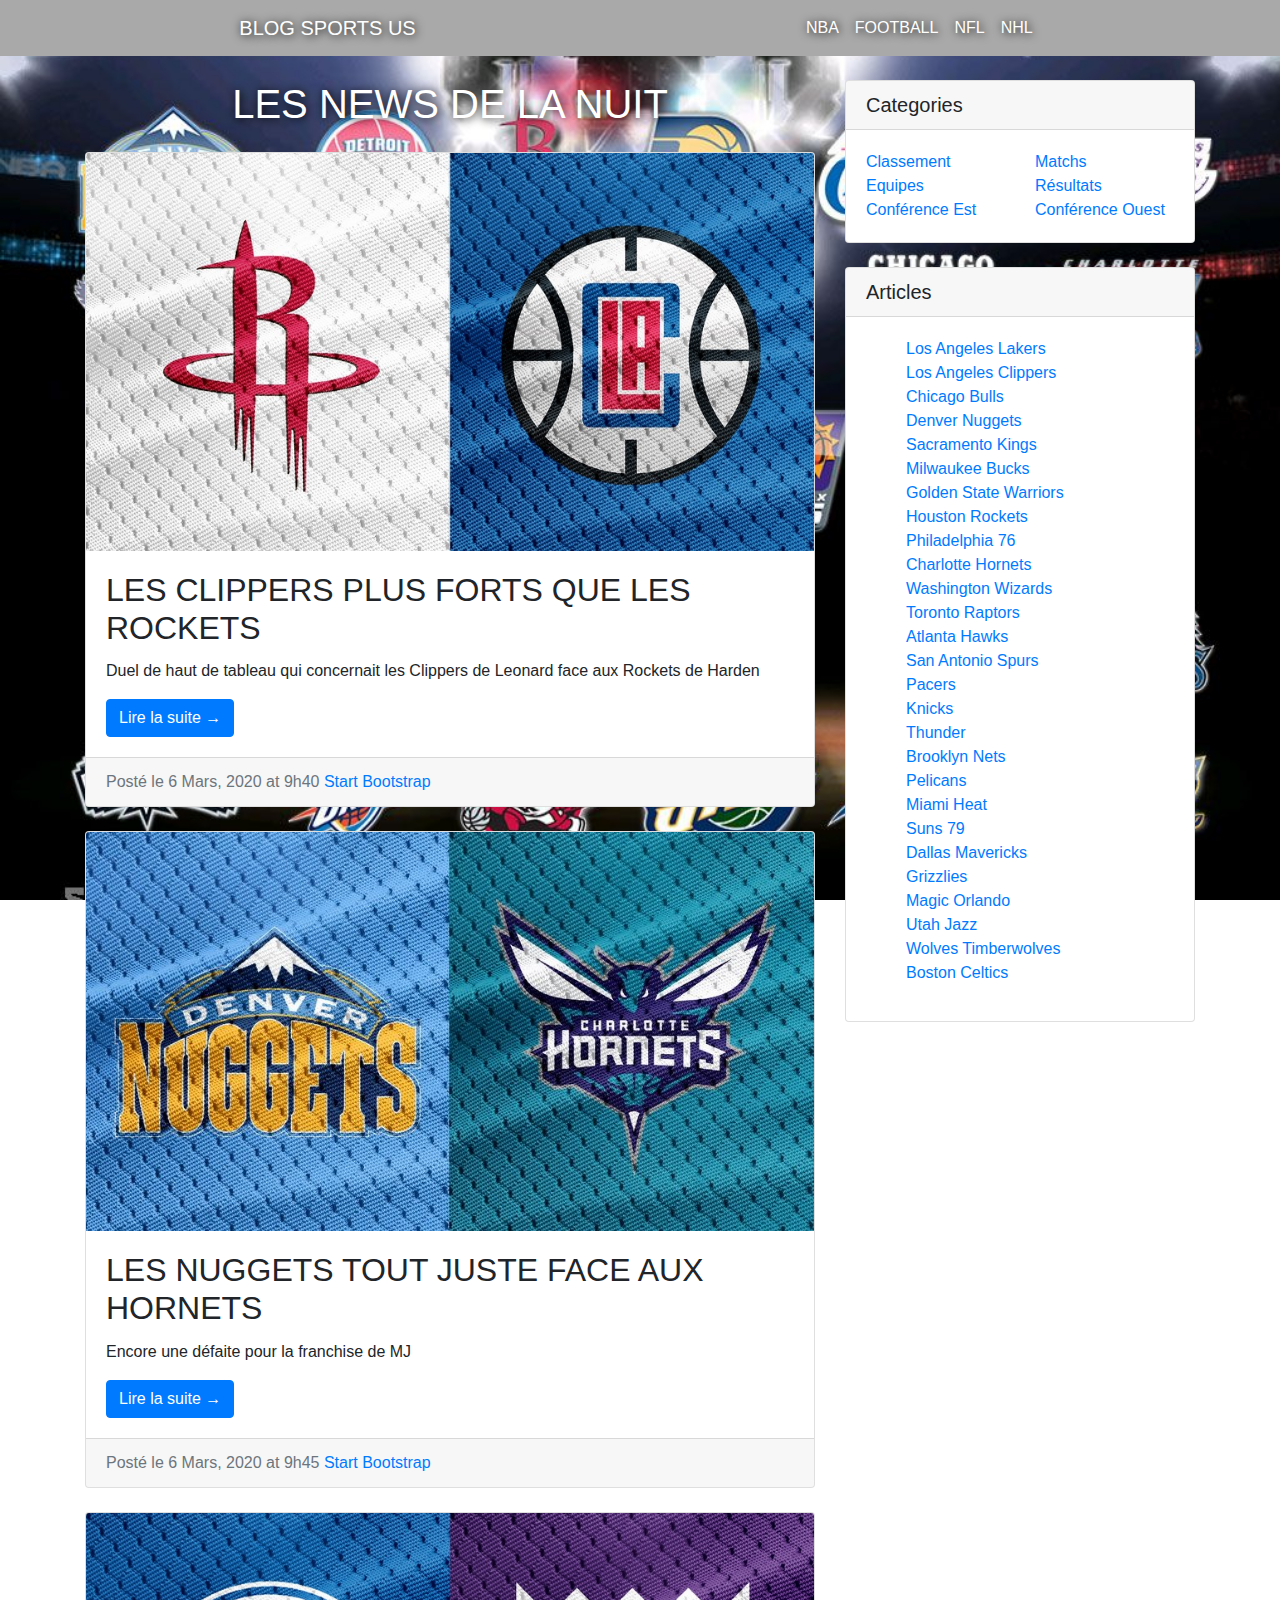
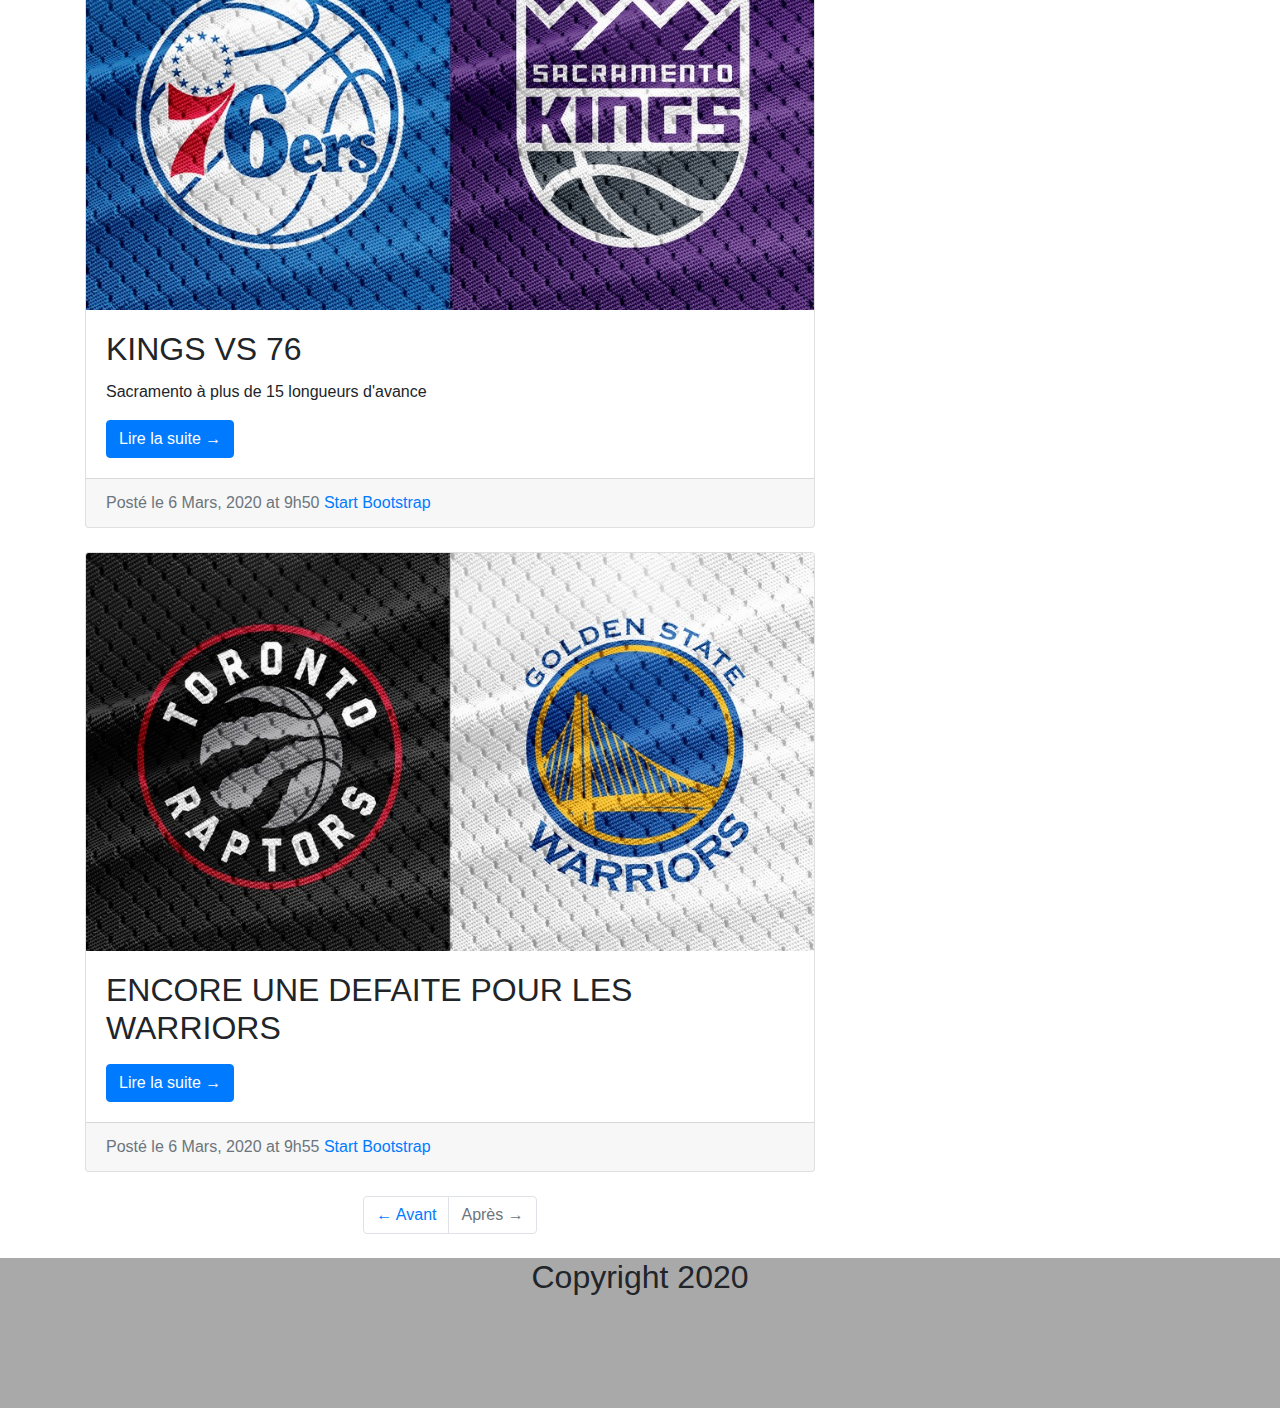
<file: index.html>
<!DOCTYPE html>
<html lang="fr">

<head>
    <meta charset="UTF-8">
    <meta name="viewport" content="width=device-width, initial-scale=1.0">
    <link rel="stylesheet" href="https://stackpath.bootstrapcdn.com/bootstrap/4.4.1/css/bootstrap.min.css"
        integrity="sha384-Vkoo8x4CGsO3+Hhxv8T/Q5PaXtkKtu6ug5TOeNV6gBiFeWPGFN9MuhOf23Q9Ifjh" crossorigin="anonymous"><link href="https://fonts.googleapis.com/css?family=Cinzel&display=swap" rel="stylesheet">
    <link rel="stylesheet" href="css/style.css">
    <title>BLOG SPORTS US</title>
</head>

<body>
    <section class="col-12 bg-light">


        <nav class="navbar navbar-expand-lg navbar-light bg-light mx-auto col-8">
            <a class="navbar-brand titre_blog" href="index.html">BLOG SPORTS US</a>
            <button class="navbar-toggler" type="button" data-toggle="collapse" data-target="#navbarNav"
                aria-controls="navbarNav" aria-expanded="false" aria-label="Toggle navigation">
                <span class="navbar-toggler-icon"></span>
            </button>
            <div class="collapse navbar-collapse justify-content-end" id="navbarNav">
                <ul class="navbar-nav">
                    <li class="nav-item">
                        <a class="nav-link liens" href="nba.html">NBA</a>
                    </li>
                    <li class="nav-item">
                        <a class="nav-link liens" href="football.html">FOOTBALL</a>
                    </li>
                    <li class="nav-item">
                        <a class="nav-link liens" href="nfl.html">NFL</a>
                    </li>
                    <li class="nav-item">
                        <a class="nav-link liens" href="nhl.html">NHL</a>
                    </li>
                </ul>
            </div>
        </nav>


    </section>

    <main>

        <div class="container">

            <div class="row">
        
                <!-- Blog colonnes -->
                <div class="col-md-8">
        
                    <h1 class="my-4 titre_accueil text-center">LES NEWS DE LA NUIT
                    </h1>
        
                    <!-- Blog Post -->
                    <div class="card mb-4">
                        <img class="card-img-top" src="img/logo.jpg" alt="Card image cap">
                        <div class="card-body">
                            <h2 class="card-title">LES CLIPPERS PLUS FORTS QUE LES ROCKETS</h2>
                            <p class="card-text">Duel de haut de tableau qui concernait les Clippers de Leonard face aux Rockets de Harden</p>
                            <a href="#" class="btn btn-primary">Lire la suite →</a>
                        </div>
                        <div class="card-footer text-muted">
                            Posté le 6 Mars, 2020 at 9h40
                            <a href="#">Start Bootstrap</a>
                        </div>
                    </div>
        
                    <!-- Blog Post -->
                    <div class="card mb-4">
                        <img class="card-img-top" src="img/nuggets_vs_hornets.jpeg" alt="Card image cap">
                        <div class="card-body">
                            <h2 class="card-title">LES NUGGETS TOUT JUSTE FACE AUX HORNETS</h2>
                            <p class="card-text">Encore une défaite pour la franchise de MJ </p>
                            <a href="#" class="btn btn-primary">Lire la suite →</a>
                        </div>
                        <div class="card-footer text-muted">
                            Posté le 6 Mars, 2020 at 9h45
                            <a href="#">Start Bootstrap</a>
                        </div>
                    </div>
        
                    <!-- Blog Post -->
                    <div class="card mb-4">
                        <img class="card-img-top" src="img/76ers-vs-kings.jpg" alt="Card image cap">
                        <div class="card-body">
                            <h2 class="card-title">KINGS VS 76</h2>
                            <p class="card-text">Sacramento à plus de 15 longueurs d'avance</p>
                            <a href="#" class="btn btn-primary">Lire la suite →</a>
                        </div>
                        <div class="card-footer text-muted">
                            Posté le 6 Mars, 2020 at 9h50
                            <a href="#">Start Bootstrap</a>
                        </div>
                    </div>

                     <!-- Blog Post -->
                     <div class="card mb-4">
                        <img class="card-img-top" src="img/warriors-raptors.jpg" alt="Card image cap">
                        <div class="card-body">
                            <h2 class="card-title">ENCORE UNE DEFAITE POUR LES WARRIORS</h2>
                            <p class="card-text"></p>
                            <a href="#" class="btn btn-primary">Lire la suite →</a>
                        </div>
                        <div class="card-footer text-muted">
                            Posté le 6 Mars, 2020 at 9h55
                            <a href="#">Start Bootstrap</a>
                        </div>
                    </div>
        
                    <!-- Pagination -->
                    <ul class="pagination justify-content-center mb-4">
                        <li class="page-item">
                            <a class="page-link" href="#">← Avant</a>
                        </li>
                        <li class="page-item disabled">
                            <a class="page-link" href="#">Après →</a>
                        </li>
                    </ul>
        
                </div>
        
                <!-- Sidebar Widgets Column -->
                <div class="col-md-4">
        
        
                    <!-- Categories Widget -->
                    <div class="card my-4">
                        <h5 class="card-header">Categories</h5>
                        <div class="card-body">
                            <div class="row">
                                <div class="col-lg-6">
                                    <ul class="list-unstyled mb-0">
                                        <li>
                                            <a href="classement.html">Classement</a>
                                        </li>
                                        <li>
                                            <a href="#">Equipes</a>
                                        </li>
                                        <li>
                                            <a href="#">Conférence Est</a>
                                        </li>
                                    </ul>
                                </div>
                                <div class="col-lg-6">
                                    <ul class="list-unstyled mb-0">
                                        <li>
                                            <a href="#">Matchs</a>
                                        </li>
                                        <li>
                                            <a href="#">Résultats</a>
                                        </li>
                                        <li>
                                            <a href="#">Conférence Ouest</a>
                                        </li>
                                    </ul>
                                </div>
                            </div>
                        </div>
                    </div>


                    <div class="card my-4">
                        <h5 class="card-header">Articles</h5>
                        <div class="card-body">
                            <ul class="unordered_list">
                              <a href=""><li>Los Angeles Lakers</li></a>
                              <a href=""><li>Los Angeles Clippers</li></a>
                              <a href=""><li>Chicago Bulls</li></a>
                              <a href=""><li>Denver Nuggets</li></a>
                              <a href=""><li>Sacramento Kings</li></a>
                              <a href=""><li>Milwaukee Bucks</li></a>
                              <a href=""><li>Golden State Warriors</li></a>
                              <a href=""><li>Houston Rockets</li></a>
                              <a href=""><li>Philadelphia 76</li></a>
                              <a href=""><li>Charlotte Hornets</li></a>
                              <a href=""><li>Washington Wizards</li></a>
                              <a href=""><li>Toronto Raptors</li></a>
                              <a href=""><li>Atlanta Hawks</li></a>
                              <a href=""><li>San Antonio Spurs</li></a>
                              <a href=""><li>Pacers</li></a>
                              <a href=""><li>Knicks</li></a>
                              <a href=""><li>Thunder</li></a>
                              <a href=""><li>Brooklyn Nets</li></a>
                              <a href=""><li>Pelicans</li></a>
                              <a href=""><li>Miami Heat</li></a>
                              <a href=""><li>Suns 79</li></a>
                              <a href=""><li>Dallas Mavericks</li></a>
                              <a href=""><li>Grizzlies</li></a>
                              <a href=""><li>Magic Orlando</li></a>
                              <a href=""><li>Utah Jazz</li></a>
                              <a href=""><li>Wolves Timberwolves</li></a>
                              <a href=""><li>Boston Celtics</li></a>
                            </ul>
                        </div>
                    </div>
                    </div>
        
                </div>
        
            </div>
            <!-- /.row -->
        
        </div>

    </main>

    <footer>
        <div class="footer text-center">
            <h2>Copyright 2020</h2>
        </div>
    </footer>

    <script src="https://code.jquery.com/jquery-3.4.1.slim.min.js"
        integrity="sha384-J6qa4849blE2+poT4WnyKhv5vZF5SrPo0iEjwBvKU7imGFAV0wwj1yYfoRSJoZ+n"
        crossorigin="anonymous"></script>
    <script src="https://cdn.jsdelivr.net/npm/popper.js@1.16.0/dist/umd/popper.min.js"
        integrity="sha384-Q6E9RHvbIyZFJoft+2mJbHaEWldlvI9IOYy5n3zV9zzTtmI3UksdQRVvoxMfooAo"
        crossorigin="anonymous"></script>
    <script src="https://stackpath.bootstrapcdn.com/bootstrap/4.4.1/js/bootstrap.min.js"
        integrity="sha384-wfSDF2E50Y2D1uUdj0O3uMBJnjuUD4Ih7YwaYd1iqfktj0Uod8GCExl3Og8ifwB6"
        crossorigin="anonymous"></script>
</body>

</html>
</file>
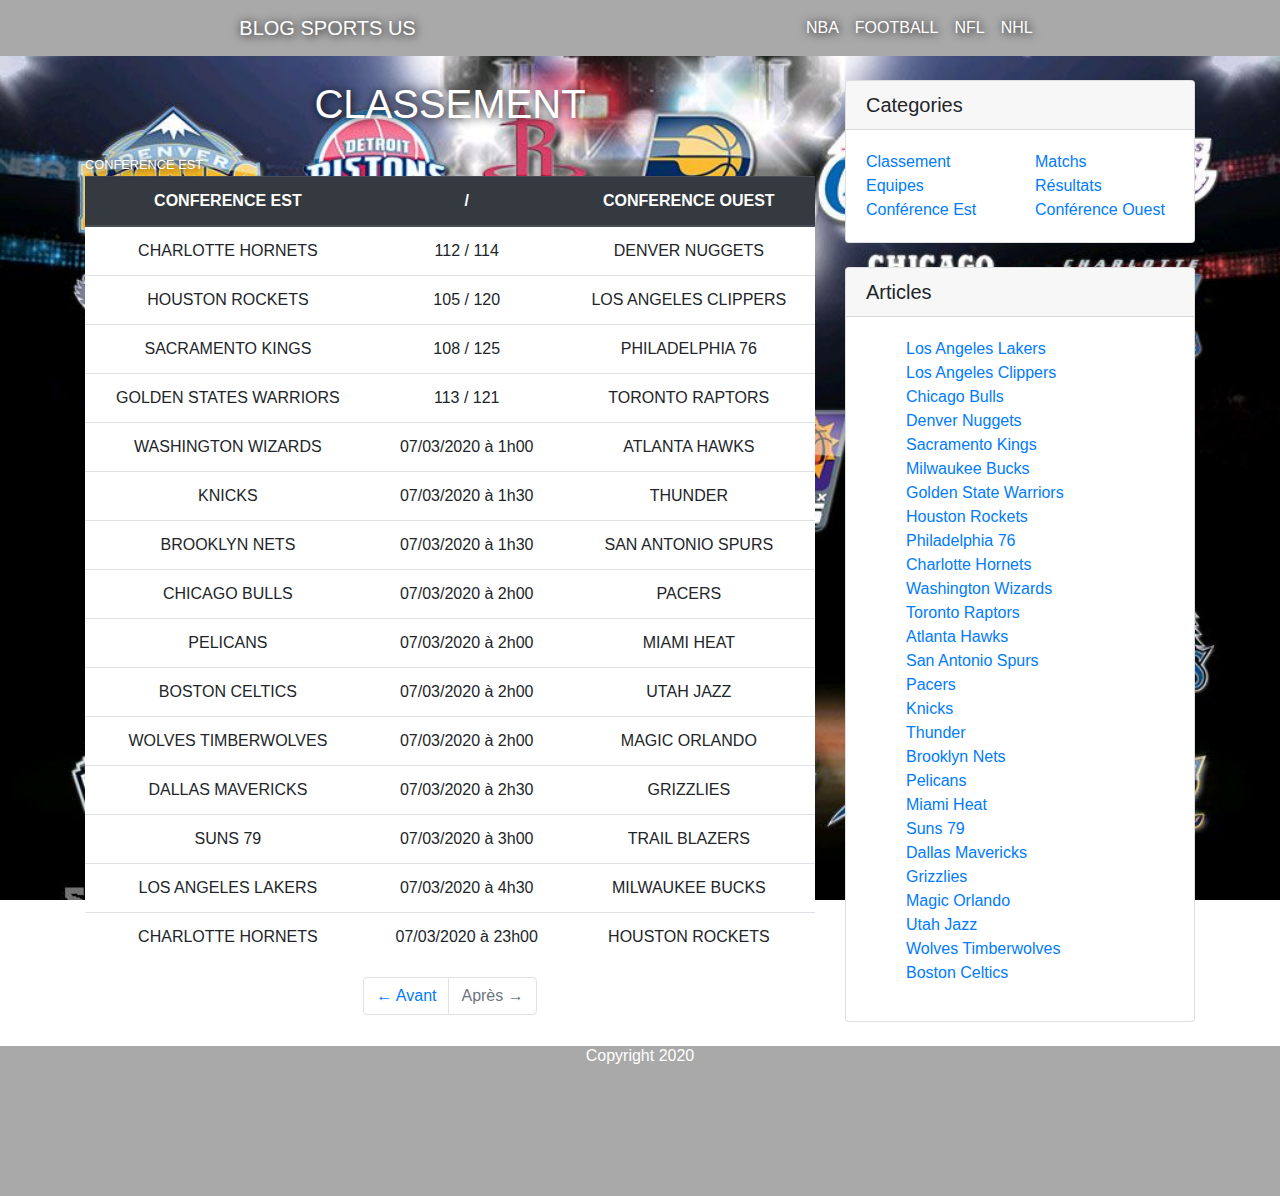
<file: classement.html>
<!DOCTYPE html>
<html lang="fr">

<head>
    <meta charset="UTF-8">
    <meta name="viewport" content="width=device-width, initial-scale=1.0">
    <link rel="stylesheet" href="https://stackpath.bootstrapcdn.com/bootstrap/4.4.1/css/bootstrap.min.css"
        integrity="sha384-Vkoo8x4CGsO3+Hhxv8T/Q5PaXtkKtu6ug5TOeNV6gBiFeWPGFN9MuhOf23Q9Ifjh" crossorigin="anonymous">
    <link rel="stylesheet" href="css/style.css">
    <title>BLOG SPORTS US</title>
</head>

<body>
    <section class="col-12 bg-light">


        <nav class="navbar navbar-expand-lg navbar-light bg-light mx-auto col-8">
            <a class="navbar-brand titre_blog" href="index.html">BLOG SPORTS US</a>
            <button class="navbar-toggler" type="button" data-toggle="collapse" data-target="#navbarNav"
                aria-controls="navbarNav" aria-expanded="false" aria-label="Toggle navigation">
                <span class="navbar-toggler-icon"></span>
            </button>
            <div class="collapse navbar-collapse justify-content-end" id="navbarNav">
                <ul class="navbar-nav">
                    <li class="nav-item">
                        <a class="nav-link liens" href="nba.html">NBA</a>
                    </li>
                    <li class="nav-item">
                        <a class="nav-link liens" href="football.html">FOOTBALL</a>
                    </li>
                    <li class="nav-item">
                        <a class="nav-link liens" href="nfl.html">NFL</a>
                    </li>
                    <li class="nav-item">
                        <a class="nav-link liens" href="nhl.html">NHL</a>
                    </li>
                </ul>
            </div>
        </nav>


    </section>

    <main>

        <div class="container">

            <div class="row">
        
                <!-- Blog colonnes -->
                <div class="col-md-8">
        
                    <h1 class="my-4 titre_accueil text-center">CLASSEMENT
                    </h1><small class="titre_accueil text-center">CONFERENCE EST</small>
        
                    <table class="table">
                        <thead class="thead-dark">
                          <tr>
                            <th scope="col">CONFERENCE EST</th>
                            <th scope="col">/</th>
                            <th scope="col">CONFERENCE OUEST</th>
                          </tr>
                        </thead>
                        <tbody>
                          <tr>
                            <td>CHARLOTTE HORNETS</td>
                            <td>112 / 114</td>
                            <td>DENVER NUGGETS</td>
                          </tr>
                          <tr>
                            <td>HOUSTON ROCKETS</td>
                            <td>105 / 120</td>
                            <td>LOS ANGELES CLIPPERS</td>
                          </tr>
                          <tr>
                            <td>SACRAMENTO KINGS</td>
                            <td>108 / 125</td>
                            <td>PHILADELPHIA 76</td>
                          </tr>
                          <tr>
                            <td>GOLDEN STATES WARRIORS</td>
                            <td>113 / 121</td>
                            <td>TORONTO RAPTORS</td>
                          </tr>
                          <tr>
                            <td>WASHINGTON WIZARDS</td>
                            <td>07/03/2020 à 1h00</td>
                            <td>ATLANTA HAWKS</td>
                          </tr>
                          <tr>
                            <td>KNICKS</td>
                            <td>07/03/2020 à 1h30</td>
                            <td>THUNDER</td>
                          </tr>
                          <tr>
                            <td>BROOKLYN NETS</td>
                            <td>07/03/2020 à 1h30</td>
                            <td>SAN ANTONIO SPURS</td>
                          </tr>
                          <tr>
                            <td>CHICAGO BULLS</td>
                            <td>07/03/2020 à 2h00</td>
                            <td>PACERS</td>
                          </tr>
                          <tr>
                            <td>PELICANS</td>
                            <td>07/03/2020 à 2h00</td>
                            <td>MIAMI HEAT</td>
                          </tr>
                          <tr>
                            <td>BOSTON CELTICS</td>
                            <td>07/03/2020 à 2h00</td>
                            <td>UTAH JAZZ</td>
                          </tr>
                          <tr>
                            <td>WOLVES TIMBERWOLVES</td>
                            <td>07/03/2020 à 2h00</td>
                            <td>MAGIC ORLANDO</td>
                          </tr>
                          <tr>
                            <td>DALLAS MAVERICKS</td>
                            <td>07/03/2020 à 2h30</td>
                            <td>GRIZZLIES</td>
                          </tr>
                          <tr>
                            <td>SUNS 79</td>
                            <td>07/03/2020 à 3h00</td>
                            <td>TRAIL BLAZERS</td>
                          </tr>
                          <tr>
                            <td>LOS ANGELES LAKERS</td>
                            <td>07/03/2020 à 4h30</td>
                            <td>MILWAUKEE BUCKS</td>
                          </tr>
                          <tr>
                            <td>CHARLOTTE HORNETS</td>
                            <td>07/03/2020 à 23h00</td>
                            <td>HOUSTON ROCKETS</td>
                          </tr>
                        </tbody>
                      </table>

                      
        
                    <!-- Pagination -->
                    <ul class="pagination justify-content-center mb-4">
                        <li class="page-item">
                            <a class="page-link" href="#">← Avant</a>
                        </li>
                        <li class="page-item disabled">
                            <a class="page-link" href="#">Après →</a>
                        </li>
                    </ul>
        
                </div>
        
                <!-- Sidebar Widgets Column -->
                <div class="col-md-4">
        
        
                    <!-- Categories Widget -->
                    <div class="card my-4">
                        <h5 class="card-header">Categories</h5>
                        <div class="card-body">
                            <div class="row">
                                <div class="col-lg-6">
                                    <ul class="list-unstyled mb-0">
                                        <li>
                                            <a href="#">Classement</a>
                                        </li>
                                        <li>
                                            <a href="#">Equipes</a>
                                        </li>
                                        <li>
                                            <a href="#">Conférence Est</a>
                                        </li>
                                    </ul>
                                </div>
                                <div class="col-lg-6">
                                    <ul class="list-unstyled mb-0">
                                        <li>
                                            <a href="#">Matchs</a>
                                        </li>
                                        <li>
                                            <a href="#">Résultats</a>
                                        </li>
                                        <li>
                                            <a href="#">Conférence Ouest</a>
                                        </li>
                                    </ul>
                                </div>
                            </div>
                        </div>
                    </div>
        
                    <!-- Side Widget -->
                    
                    <div class="card my-4">
                        <h5 class="card-header">Articles</h5>
                        <div class="card-body">
                            <ul class="unordered_list">
                              <a href=""><li>Los Angeles Lakers</li></a>
                              <a href=""><li>Los Angeles Clippers</li></a>
                              <a href=""><li>Chicago Bulls</li></a>
                              <a href=""><li>Denver Nuggets</li></a>
                              <a href=""><li>Sacramento Kings</li></a>
                              <a href=""><li>Milwaukee Bucks</li></a>
                              <a href=""><li>Golden State Warriors</li></a>
                              <a href=""><li>Houston Rockets</li></a>
                              <a href=""><li>Philadelphia 76</li></a>
                              <a href=""><li>Charlotte Hornets</li></a>
                              <a href=""><li>Washington Wizards</li></a>
                              <a href=""><li>Toronto Raptors</li></a>
                              <a href=""><li>Atlanta Hawks</li></a>
                              <a href=""><li>San Antonio Spurs</li></a>
                              <a href=""><li>Pacers</li></a>
                              <a href=""><li>Knicks</li></a>
                              <a href=""><li>Thunder</li></a>
                              <a href=""><li>Brooklyn Nets</li></a>
                              <a href=""><li>Pelicans</li></a>
                              <a href=""><li>Miami Heat</li></a>
                              <a href=""><li>Suns 79</li></a>
                              <a href=""><li>Dallas Mavericks</li></a>
                              <a href=""><li>Grizzlies</li></a>
                              <a href=""><li>Magic Orlando</li></a>
                              <a href=""><li>Utah Jazz</li></a>
                              <a href=""><li>Wolves Timberwolves</li></a>
                              <a href=""><li>Boston Celtics</li></a>
                            </ul>
                        </div>
                    </div>
        
                </div>
        
            </div>
            <!-- /.row -->
        
        </div>

    </main>

    <footer>
        <div class="footer text-center">
            <h2 class="copyright">Copyright 2020</h2>
        </div>
    </footer>

    <script src="https://code.jquery.com/jquery-3.4.1.slim.min.js"
        integrity="sha384-J6qa4849blE2+poT4WnyKhv5vZF5SrPo0iEjwBvKU7imGFAV0wwj1yYfoRSJoZ+n"
        crossorigin="anonymous"></script>
    <script src="https://cdn.jsdelivr.net/npm/popper.js@1.16.0/dist/umd/popper.min.js"
        integrity="sha384-Q6E9RHvbIyZFJoft+2mJbHaEWldlvI9IOYy5n3zV9zzTtmI3UksdQRVvoxMfooAo"
        crossorigin="anonymous"></script>
    <script src="https://stackpath.bootstrapcdn.com/bootstrap/4.4.1/js/bootstrap.min.js"
        integrity="sha384-wfSDF2E50Y2D1uUdj0O3uMBJnjuUD4Ih7YwaYd1iqfktj0Uod8GCExl3Og8ifwB6"
        crossorigin="anonymous"></script>
</body>

</html>
</file>
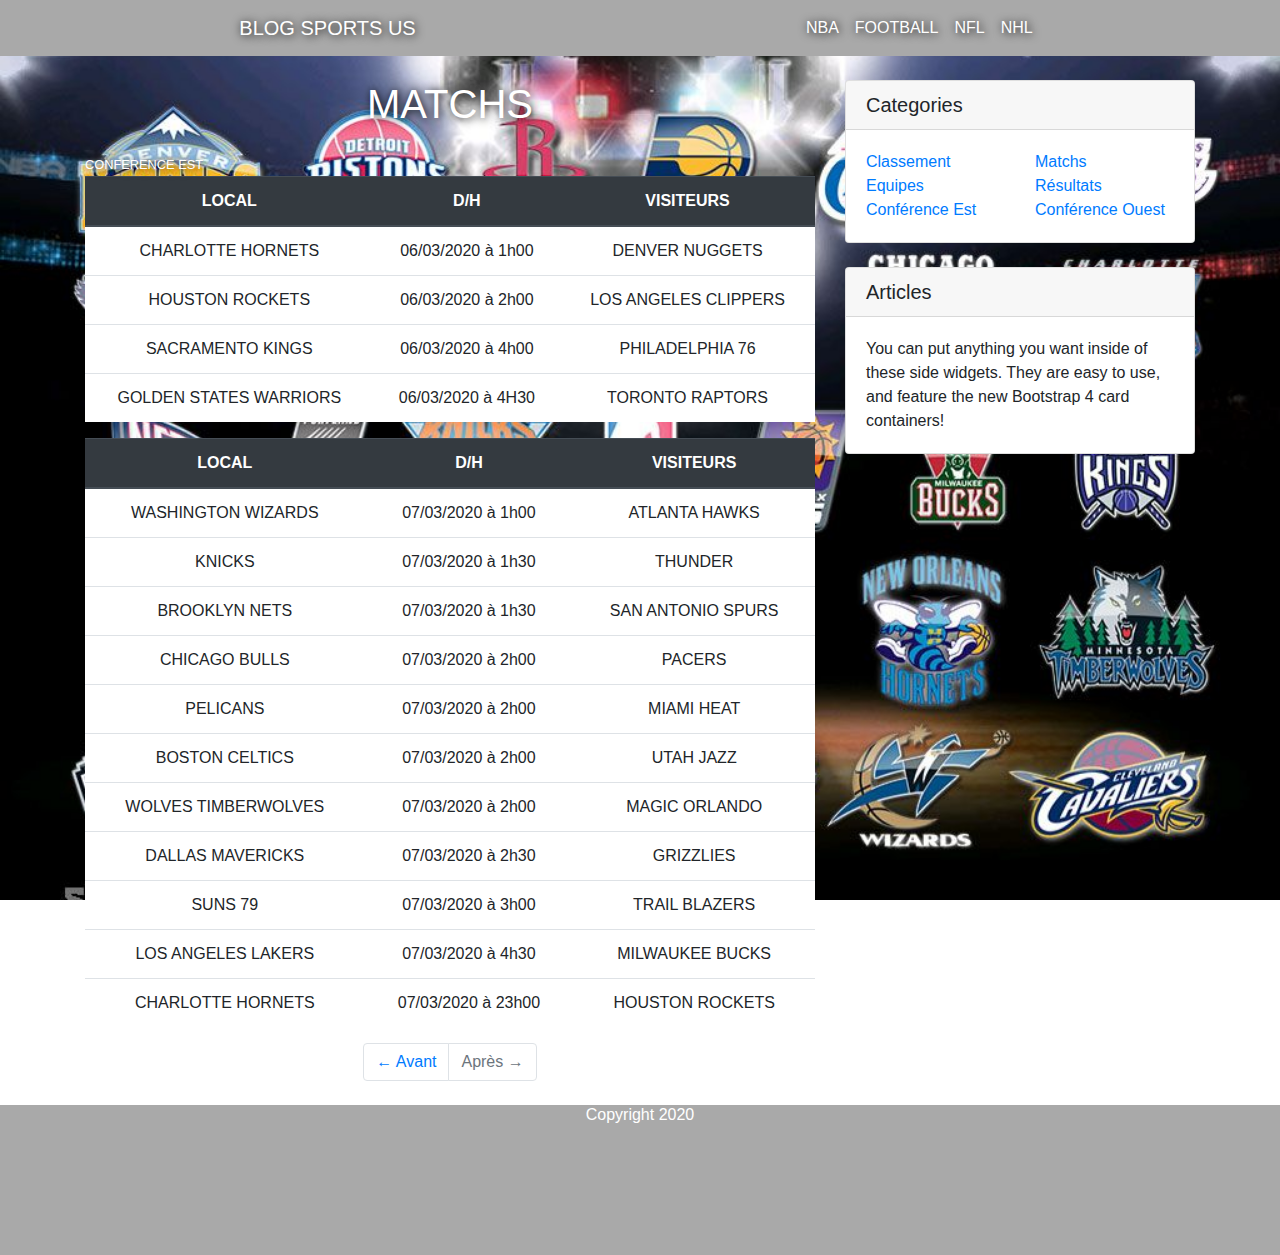
<file: football.html>
<!DOCTYPE html>
<html lang="fr">

<head>
    <meta charset="UTF-8">
    <meta name="viewport" content="width=device-width, initial-scale=1.0">
    <link rel="stylesheet" href="https://stackpath.bootstrapcdn.com/bootstrap/4.4.1/css/bootstrap.min.css"
        integrity="sha384-Vkoo8x4CGsO3+Hhxv8T/Q5PaXtkKtu6ug5TOeNV6gBiFeWPGFN9MuhOf23Q9Ifjh" crossorigin="anonymous">
    <link rel="stylesheet" href="css/style.css">
    <title>BLOG SPORTS US</title>
</head>

<body>
    <section class="col-12 bg-light">


        <nav class="navbar navbar-expand-lg navbar-light bg-light mx-auto col-8">
            <a class="navbar-brand titre_blog" href="index.html">BLOG SPORTS US</a>
            <button class="navbar-toggler" type="button" data-toggle="collapse" data-target="#navbarNav"
                aria-controls="navbarNav" aria-expanded="false" aria-label="Toggle navigation">
                <span class="navbar-toggler-icon"></span>
            </button>
            <div class="collapse navbar-collapse justify-content-end" id="navbarNav">
                <ul class="navbar-nav">
                    <li class="nav-item">
                        <a class="nav-link liens" href="nba.html">NBA</a>
                    </li>
                    <li class="nav-item">
                        <a class="nav-link liens" href="football.html">FOOTBALL</a>
                    </li>
                    <li class="nav-item">
                        <a class="nav-link liens" href="nfl.html">NFL</a>
                    </li>
                    <li class="nav-item">
                        <a class="nav-link liens" href="nhl.html">NHL</a>
                    </li>
                </ul>
            </div>
        </nav>


    </section>

    <main>

        <div class="container">

            <div class="row">
        
                <!-- Blog colonnes -->
                <div class="col-md-8">
        
                    <h1 class="my-4 titre_accueil text-center">MATCHS
                    </h1><small class="titre_accueil text-center">CONFERENCE EST</small>
        
                    <table class="table">
                        <thead class="thead-dark">
                          <tr>
                            <th scope="col">LOCAL</th>
                            <th scope="col">D/H</th>
                            <th scope="col">VISITEURS</th>
                          </tr>
                        </thead>
                        <tbody>
                          <tr>
                            <td>CHARLOTTE HORNETS</td>
                            <td>06/03/2020 à 1h00</td>
                            <td>DENVER NUGGETS</td>
                          </tr>
                          <tr>
                            <td>HOUSTON ROCKETS</td>
                            <td>06/03/2020 à 2h00</td>
                            <td>LOS ANGELES CLIPPERS</td>
                          </tr>
                          <tr>
                            <td>SACRAMENTO KINGS</td>
                            <td>06/03/2020 à 4h00</td>
                            <td>PHILADELPHIA 76</td>
                          </tr>
                          <tr>
                            <td>GOLDEN STATES WARRIORS</td>
                            <td>06/03/2020 à 4H30</td>
                            <td>TORONTO RAPTORS</td>
                          </tr>
                        </tbody>
                      </table>

                      <table class="table">
                        <thead class="thead-dark">
                          <tr>
                            <th scope="col">LOCAL</th>
                            <th scope="col">D/H</th>
                            <th scope="col">VISITEURS</th>
                          </tr>
                        </thead>
                        <tbody>
                          <tr>
                            <td>WASHINGTON WIZARDS</td>
                            <td>07/03/2020 à 1h00</td>
                            <td>ATLANTA HAWKS</td>
                          </tr>
                          <tr>
                            <td>KNICKS</td>
                            <td>07/03/2020 à 1h30</td>
                            <td>THUNDER</td>
                          </tr>
                          <tr>
                            <td>BROOKLYN NETS</td>
                            <td>07/03/2020 à 1h30</td>
                            <td>SAN ANTONIO SPURS</td>
                          </tr>
                          <tr>
                            <td>CHICAGO BULLS</td>
                            <td>07/03/2020 à 2h00</td>
                            <td>PACERS</td>
                          </tr>
                          <tr>
                            <td>PELICANS</td>
                            <td>07/03/2020 à 2h00</td>
                            <td>MIAMI HEAT</td>
                          </tr>
                          <tr>
                            <td>BOSTON CELTICS</td>
                            <td>07/03/2020 à 2h00</td>
                            <td>UTAH JAZZ</td>
                          </tr>
                          <tr>
                            <td>WOLVES TIMBERWOLVES</td>
                            <td>07/03/2020 à 2h00</td>
                            <td>MAGIC ORLANDO</td>
                          </tr>
                          <tr>
                            <td>DALLAS MAVERICKS</td>
                            <td>07/03/2020 à 2h30</td>
                            <td>GRIZZLIES</td>
                          </tr>
                          <tr>
                            <td>SUNS 79</td>
                            <td>07/03/2020 à 3h00</td>
                            <td>TRAIL BLAZERS</td>
                          </tr>
                          <tr>
                            <td>LOS ANGELES LAKERS</td>
                            <td>07/03/2020 à 4h30</td>
                            <td>MILWAUKEE BUCKS</td>
                          </tr>
                          <tr>
                            <td>CHARLOTTE HORNETS</td>
                            <td>07/03/2020 à 23h00</td>
                            <td>HOUSTON ROCKETS</td>
                          </tr>
                        </tbody>
                      </table>

                      
        
                    <!-- Pagination -->
                    <ul class="pagination justify-content-center mb-4">
                        <li class="page-item">
                            <a class="page-link" href="#">← Avant</a>
                        </li>
                        <li class="page-item disabled">
                            <a class="page-link" href="#">Après →</a>
                        </li>
                    </ul>
        
                </div>
        
                <!-- Sidebar Widgets Column -->
                <div class="col-md-4">
        
        
                    <!-- Categories Widget -->
                    <div class="card my-4">
                        <h5 class="card-header">Categories</h5>
                        <div class="card-body">
                            <div class="row">
                                <div class="col-lg-6">
                                    <ul class="list-unstyled mb-0">
                                        <li>
                                            <a href="#">Classement</a>
                                        </li>
                                        <li>
                                            <a href="#">Equipes</a>
                                        </li>
                                        <li>
                                            <a href="#">Conférence Est</a>
                                        </li>
                                    </ul>
                                </div>
                                <div class="col-lg-6">
                                    <ul class="list-unstyled mb-0">
                                        <li>
                                            <a href="#">Matchs</a>
                                        </li>
                                        <li>
                                            <a href="#">Résultats</a>
                                        </li>
                                        <li>
                                            <a href="#">Conférence Ouest</a>
                                        </li>
                                    </ul>
                                </div>
                            </div>
                        </div>
                    </div>
        
                    <!-- Side Widget -->
                    
                    <div class="card my-4">
                        <h5 class="card-header">Articles</h5>
                        <div class="card-body">
                            You can put anything you want inside of these side widgets. They are easy to use, and feature the
                            new Bootstrap 4 card containers!
                        </div>
                    </div>
        
                </div>
        
            </div>
            <!-- /.row -->
        
        </div>

    </main>

    <footer>
        <div class="footer text-center">
            <h2 class="copyright">Copyright 2020</h2>
        </div>
    </footer>

    <script src="https://code.jquery.com/jquery-3.4.1.slim.min.js"
        integrity="sha384-J6qa4849blE2+poT4WnyKhv5vZF5SrPo0iEjwBvKU7imGFAV0wwj1yYfoRSJoZ+n"
        crossorigin="anonymous"></script>
    <script src="https://cdn.jsdelivr.net/npm/popper.js@1.16.0/dist/umd/popper.min.js"
        integrity="sha384-Q6E9RHvbIyZFJoft+2mJbHaEWldlvI9IOYy5n3zV9zzTtmI3UksdQRVvoxMfooAo"
        crossorigin="anonymous"></script>
    <script src="https://stackpath.bootstrapcdn.com/bootstrap/4.4.1/js/bootstrap.min.js"
        integrity="sha384-wfSDF2E50Y2D1uUdj0O3uMBJnjuUD4Ih7YwaYd1iqfktj0Uod8GCExl3Og8ifwB6"
        crossorigin="anonymous"></script>
</body>

</html>
</file>
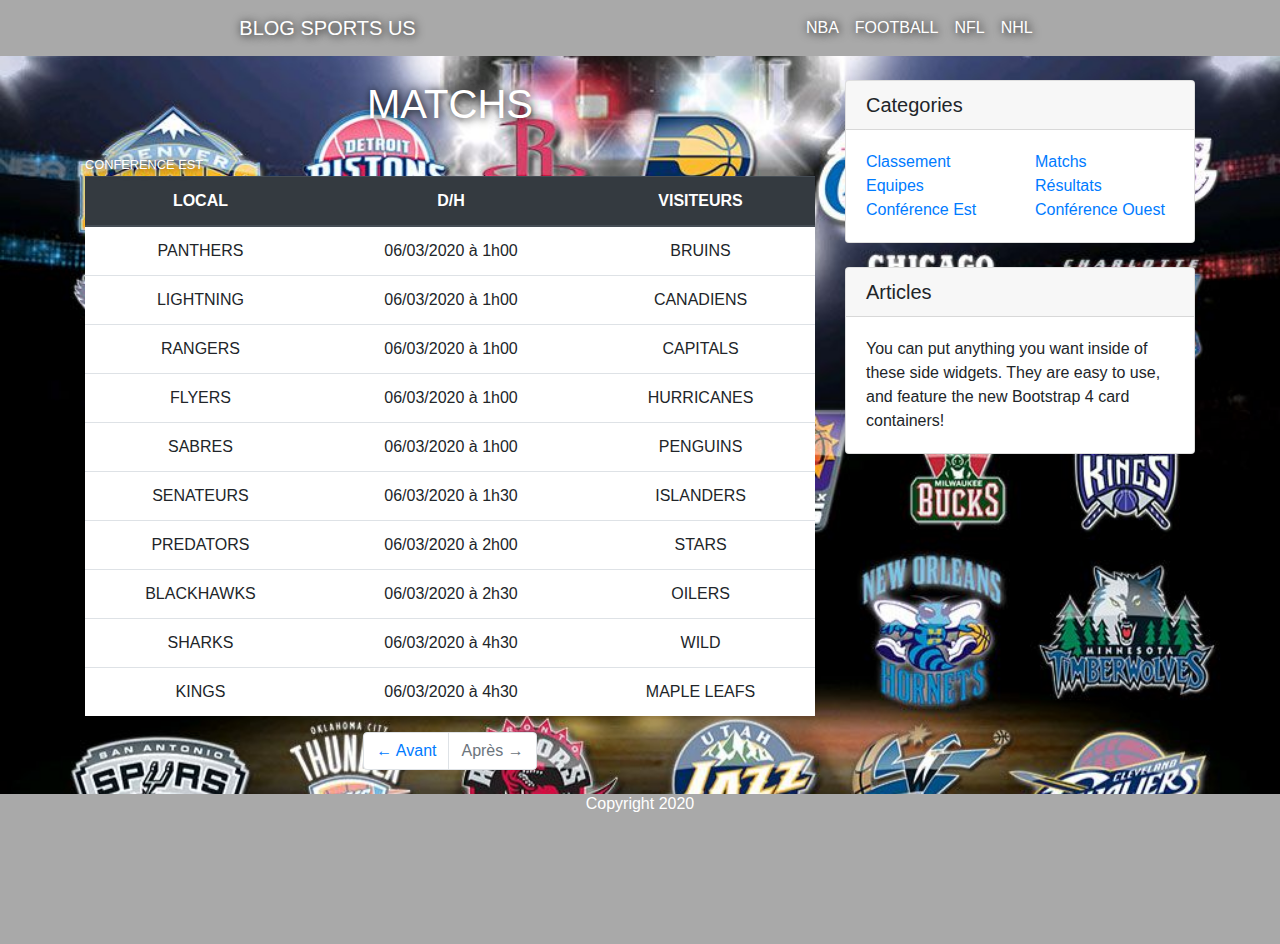
<file: nhl.html>
<!DOCTYPE html>
<html lang="fr">

<head>
    <meta charset="UTF-8">
    <meta name="viewport" content="width=device-width, initial-scale=1.0">
    <link rel="stylesheet" href="https://stackpath.bootstrapcdn.com/bootstrap/4.4.1/css/bootstrap.min.css"
        integrity="sha384-Vkoo8x4CGsO3+Hhxv8T/Q5PaXtkKtu6ug5TOeNV6gBiFeWPGFN9MuhOf23Q9Ifjh" crossorigin="anonymous">
    <link rel="stylesheet" href="css/style.css">
    <title>BLOG SPORTS US</title>
</head>

<body>
    <section class="col-12 bg-light">


        <nav class="navbar navbar-expand-lg navbar-light bg-light mx-auto col-8">
            <a class="navbar-brand titre_blog" href="index.html">BLOG SPORTS US</a>
            <button class="navbar-toggler" type="button" data-toggle="collapse" data-target="#navbarNav"
                aria-controls="navbarNav" aria-expanded="false" aria-label="Toggle navigation">
                <span class="navbar-toggler-icon"></span>
            </button>
            <div class="collapse navbar-collapse justify-content-end" id="navbarNav">
                <ul class="navbar-nav">
                    <li class="nav-item">
                        <a class="nav-link liens" href="nba.html">NBA</a>
                    </li>
                    <li class="nav-item">
                        <a class="nav-link liens" href="football.html">FOOTBALL</a>
                    </li>
                    <li class="nav-item">
                        <a class="nav-link liens" href="nfl.html">NFL</a>
                    </li>
                    <li class="nav-item">
                        <a class="nav-link liens" href="nhl.html">NHL</a>
                    </li>
                </ul>
            </div>
        </nav>


    </section>

    <main>

        <div class="container">

            <div class="row">
        
                <!-- Blog colonnes -->
                <div class="col-md-8">
        
                    <h1 class="my-4 titre_accueil text-center">MATCHS
                    </h1><small class="titre_accueil text-center">CONFERENCE EST</small>
        
                    <table class="table">
                        <thead class="thead-dark">
                          <tr>
                            <th scope="col">LOCAL</th>
                            <th scope="col">D/H</th>
                            <th scope="col">VISITEURS</th>
                          </tr>
                        </thead>
                        <tbody>
                          <tr>
                            <td>PANTHERS</td>
                            <td>06/03/2020 à 1h00</td>
                            <td>BRUINS</td>
                          </tr>
                          <tr>
                            <td>LIGHTNING</td>
                            <td>06/03/2020 à 1h00</td>
                            <td>CANADIENS</td>
                          </tr>
                          <tr>
                            <td>RANGERS</td>
                            <td>06/03/2020 à 1h00</td>
                            <td>CAPITALS</td>
                          </tr>
                          <tr>
                            <td>FLYERS</td>
                            <td>06/03/2020 à 1h00</td>
                            <td>HURRICANES</td>
                          </tr>
                          <tr>
                            <td>SABRES</td>
                            <td>06/03/2020 à 1h00</td>
                            <td>PENGUINS</td>
                          </tr>
                          <tr>
                            <td>SENATEURS</td>
                            <td>06/03/2020 à 1h30</td>
                            <td>ISLANDERS</td>
                          </tr>
                          <tr>
                            <td>PREDATORS</td>
                            <td>06/03/2020 à 2h00</td>
                            <td>STARS</td>
                          </tr>
                          <tr>
                            <td>BLACKHAWKS</td>
                            <td>06/03/2020 à 2h30</td>
                            <td>OILERS</td>
                          </tr>
                          <tr>
                            <td>SHARKS</td>
                            <td>06/03/2020 à 4h30</td>
                            <td>WILD</td>
                          </tr>
                          <tr>
                            <td>KINGS</td>
                            <td>06/03/2020 à 4h30</td>
                            <td>MAPLE LEAFS</td>
                          </tr>
                        </tbody>
                      </table>

                      
        
                    <!-- Pagination -->
                    <ul class="pagination justify-content-center mb-4">
                        <li class="page-item">
                            <a class="page-link" href="#">← Avant</a>
                        </li>
                        <li class="page-item disabled">
                            <a class="page-link" href="#">Après →</a>
                        </li>
                    </ul>
        
                </div>
        
                <!-- Sidebar Widgets Column -->
                <div class="col-md-4">
        
        
                    <!-- Categories Widget -->
                    <div class="card my-4">
                        <h5 class="card-header">Categories</h5>
                        <div class="card-body">
                            <div class="row">
                                <div class="col-lg-6">
                                    <ul class="list-unstyled mb-0">
                                        <li>
                                            <a href="#">Classement</a>
                                        </li>
                                        <li>
                                            <a href="#">Equipes</a>
                                        </li>
                                        <li>
                                            <a href="#">Conférence Est</a>
                                        </li>
                                    </ul>
                                </div>
                                <div class="col-lg-6">
                                    <ul class="list-unstyled mb-0">
                                        <li>
                                            <a href="#">Matchs</a>
                                        </li>
                                        <li>
                                            <a href="#">Résultats</a>
                                        </li>
                                        <li>
                                            <a href="#">Conférence Ouest</a>
                                        </li>
                                    </ul>
                                </div>
                            </div>
                        </div>
                    </div>
        
                    <!-- Side Widget -->
                    
                    <div class="card my-4">
                        <h5 class="card-header">Articles</h5>
                        <div class="card-body">
                            You can put anything you want inside of these side widgets. They are easy to use, and feature the
                            new Bootstrap 4 card containers!
                        </div>
                    </div>
        
                </div>
        
            </div>
            <!-- /.row -->
        
        </div>

    </main>

    <footer>
        <div class="footer text-center">
            <h2 class="copyright">Copyright 2020</h2>
        </div>
    </footer>

    <script src="https://code.jquery.com/jquery-3.4.1.slim.min.js"
        integrity="sha384-J6qa4849blE2+poT4WnyKhv5vZF5SrPo0iEjwBvKU7imGFAV0wwj1yYfoRSJoZ+n"
        crossorigin="anonymous"></script>
    <script src="https://cdn.jsdelivr.net/npm/popper.js@1.16.0/dist/umd/popper.min.js"
        integrity="sha384-Q6E9RHvbIyZFJoft+2mJbHaEWldlvI9IOYy5n3zV9zzTtmI3UksdQRVvoxMfooAo"
        crossorigin="anonymous"></script>
    <script src="https://stackpath.bootstrapcdn.com/bootstrap/4.4.1/js/bootstrap.min.js"
        integrity="sha384-wfSDF2E50Y2D1uUdj0O3uMBJnjuUD4Ih7YwaYd1iqfktj0Uod8GCExl3Og8ifwB6"
        crossorigin="anonymous"></script>
</body>

</html>
</file>
<file: css/style.css>
body {
margin: 0;
padding: 0;
background-image: url(../img/franchises.jpg);
background-size: cover;
background-attachment: fixed;
}

.titre_accueil, .liens, .titre_blog {
    color: white!important;
    text-shadow: 1px 1px 10px black;
}

.bg-light {
    background-color: darkgray!important;
}

.unordered_list {
    list-style: none;
}

.logo_team {
    width: 10px;
    height: 10px;
}

.table {
    background-color: white;
}

.nav-item a:hover {
    color: darkred!important;
}

td, th {
    text-align: center;
}

.copyright {
    font-size: medium;
    color: white;
}

.footer {
    height: 150px;
    background-color: darkgray;
}
</file>
